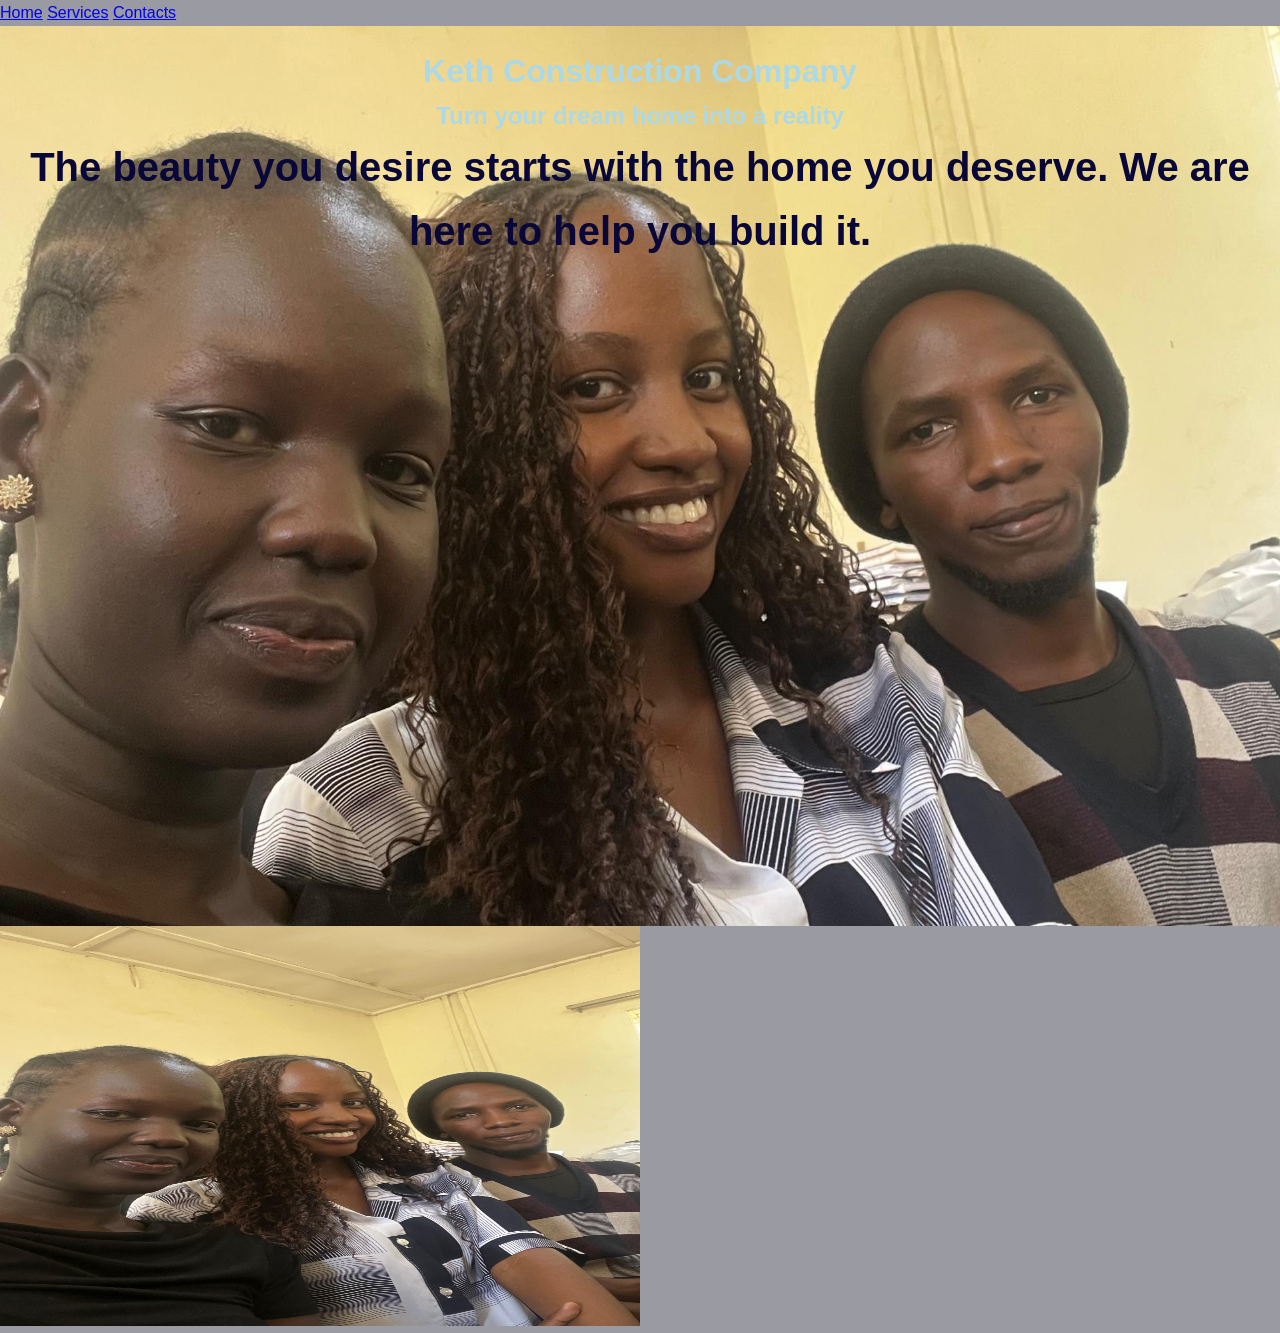
<file: Index.html>
<!DOCTYPE html>
 <html lang="en">
 <head>
    <meta charset="UTF-8">
    <meta name="viewport" content="width=device-width, initial-scale=1.0">
    <title>Keth Construction Company</title>
    <link rel="stylesheet" href="style.css">
    <a href="index.html">Home</a>
      <a href="services.html">Services</a>
      <a href="contacts.html">Contacts</a>

 </head>
 <body>
   <div class = "main">
      <h1>Keth Construction Company</h1>
    <h2>Turn your dream home into a reality</h2>
    <p>The beauty you desire starts with the home you deserve. We are here to help you build it.</p>
   </div>
   <img src = "WhatsApp Image 2026-09-28 at 09.48.33.jpeg"
 </body>
 </html>
</file>
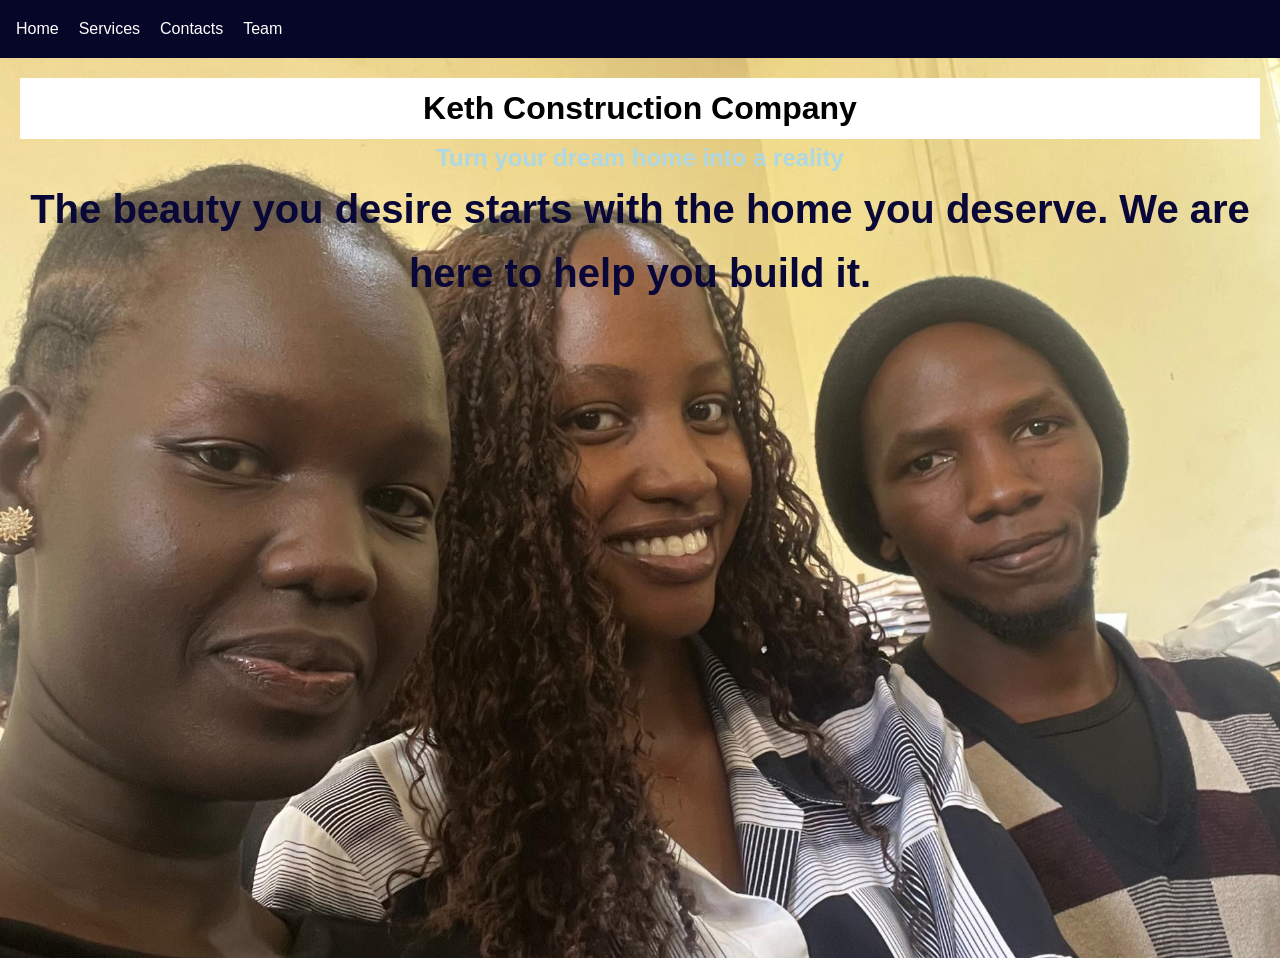
<file: index.html>
<!DOCTYPE html>
 <html lang="en">
 <head>
    <meta charset="UTF-8">
    <meta name="viewport" content="width=device-width, initial-scale=1.0">
    <title>Keth Construction Company</title>
    <link rel="stylesheet" href="style.css">
      
 </head>
 <body>
  <header>
        <a href="index.html" class="link">Home </a>
      <a href="services.html" class="link">Services</a>
      <a href="contacts.html" class="link">Contacts</a>
        <a href="team.html" class="link">Team</a>
  </header>
   <div class = "main">

      <h1 style="background-color: white; color: black ;padding: 5px 20px;">Keth Construction Company</h1>
    <h2>Turn your dream home into a reality</h2>
    <p>The beauty you desire starts with the home you deserve. We are here to help you build it.</p>

   </div>
 </body>
 </html>
</file>
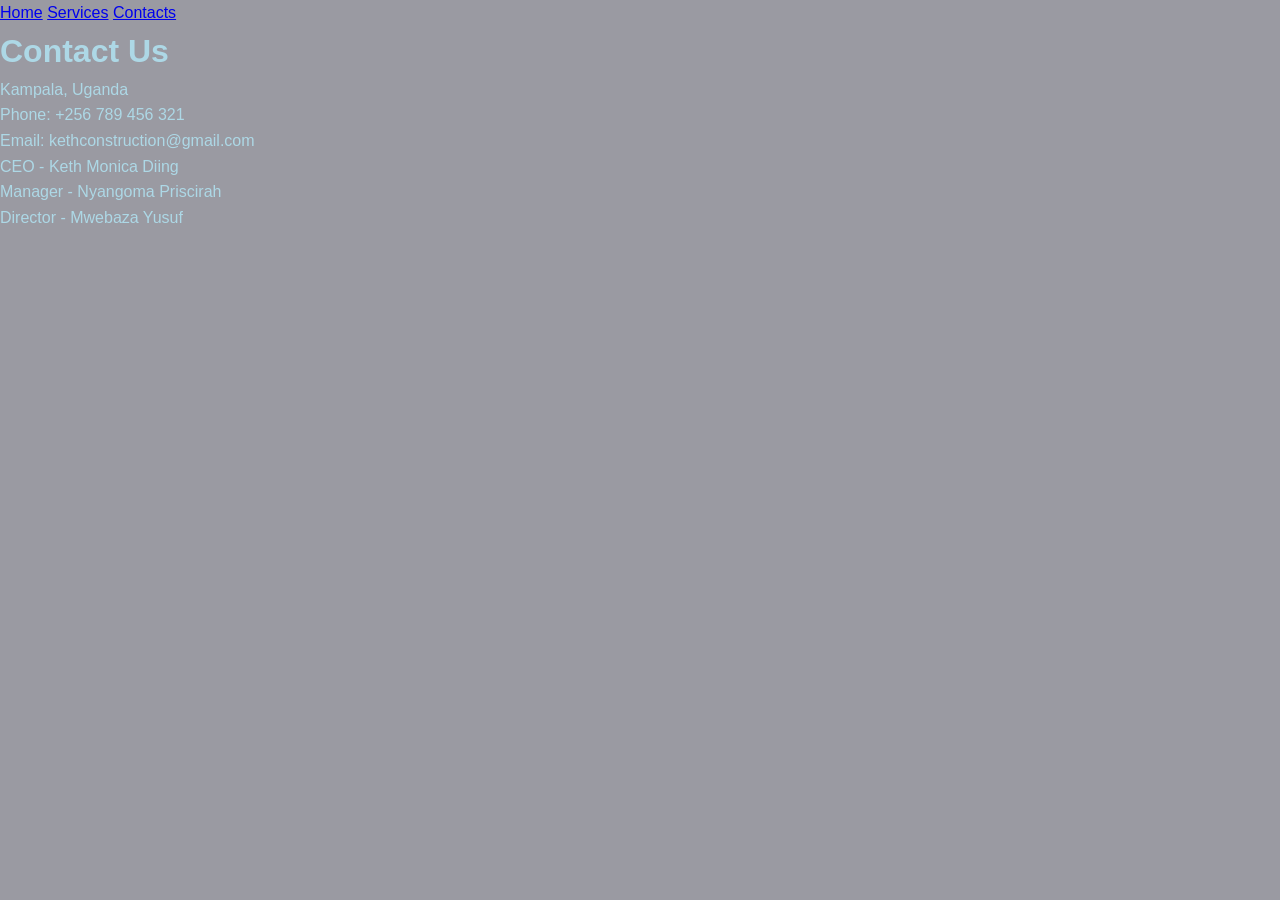
<file: contacts.html>
<!DOCTYPE html>
<html lang="en">
<head>
    <meta charset="UTF-8">
    <meta name="viewport" content="width=device-width, initial-scale=1.0">
    <title>Keth Construction Company | Contacts</title>
    <link rel="stylesheet" href="style.css">
    <a href="index.html">Home</a>
      <a href="services.html">Services</a>
      <a href="contacts.html">Contacts</a>

</head>
<body>
<h1>Contact Us</h1>
<p>Kampala, Uganda</p>
<p>Phone: +256 789 456 321</p>
<p>Email: kethconstruction@gmail.com</p>
<p>CEO - Keth Monica Diing </p> 
<p>Manager - Nyangoma Priscirah</p>
<p>Director - Mwebaza Yusuf </p>
</body>
</html>
</file>
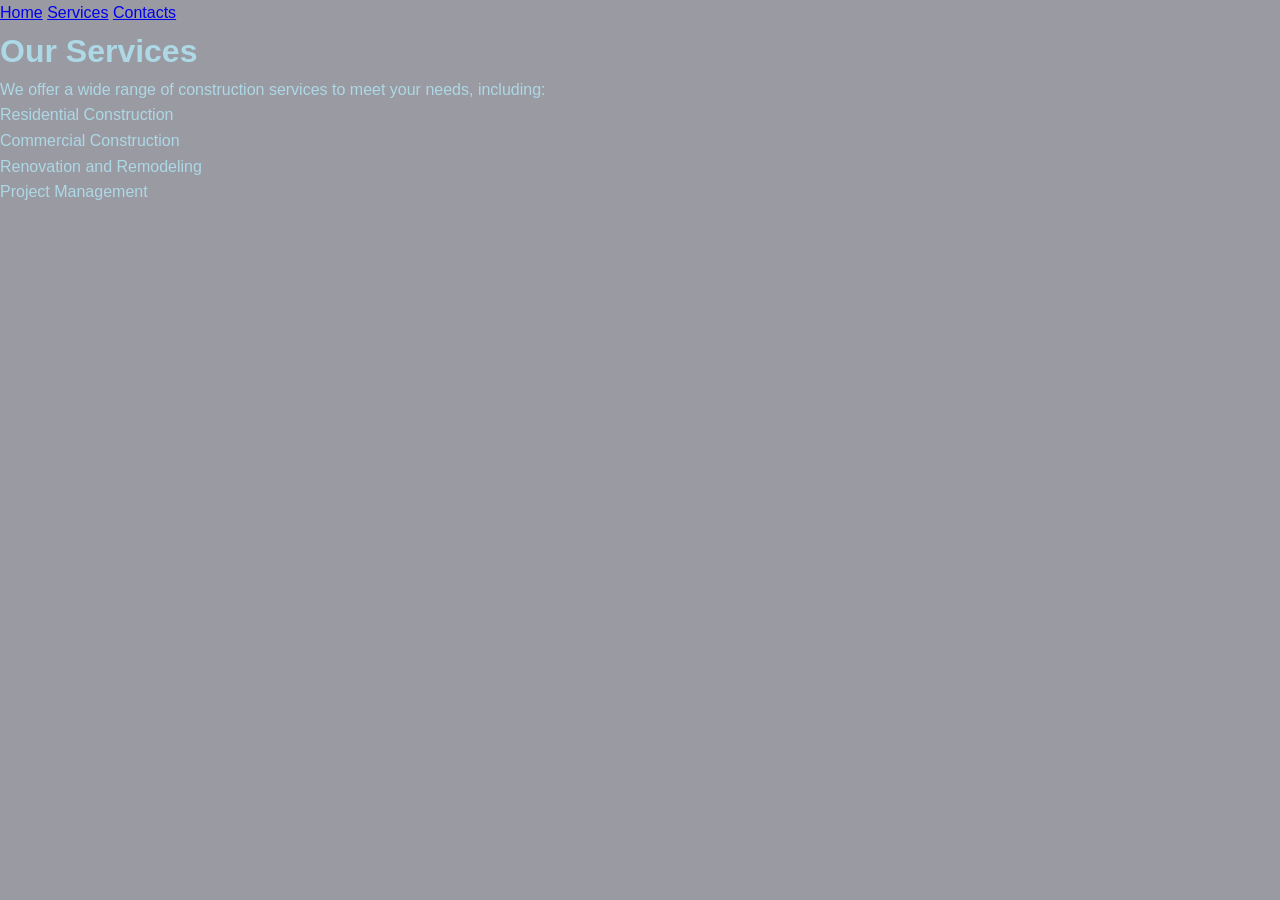
<file: services.html>
<!DOCTYPE html>
<html lang="en">
<head>
    <meta charset="UTF-8">
    <meta name="viewport" content="width=device-width, initial-scale=1.0">
    <title>Keth Construction Company | Services</title>
    <link rel="stylesheet" href="style.css">
    <a href="index.html">Home</a>
      <a href="services.html">Services</a>
      <a href="contacts.html">Contacts</a>

    </head>
<body>
<h1>Our Services</h1>
<p>We offer a wide range of construction services to meet your needs, including:</p>
  <ul>
    <li>Residential Construction</li>
    <li>Commercial Construction</li>
    <li>Renovation and Remodeling</li>
    <li>Project Management</li>
  </ul>  
</body>
</html>
</file>
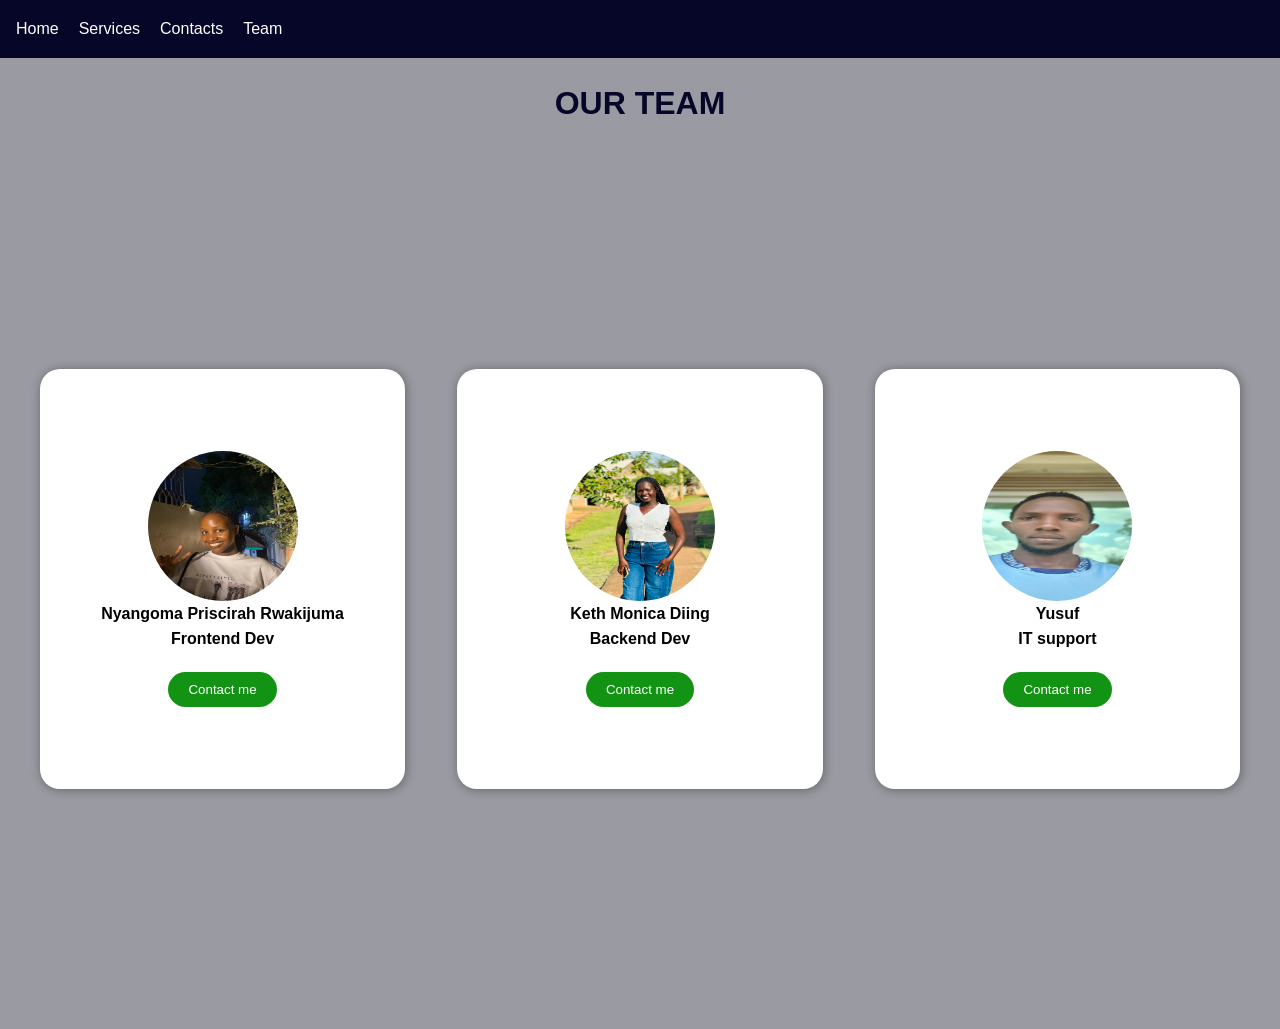
<file: team.html>
<!DOCTYPE html>
<html lang="en">
<head>
    <meta charset="UTF-8">
    <meta name="viewport" content="width=device-width, initial-scale=1.0">
    <title>OurTeam | Priscilla Nyangoma</title>
    <link rel="stylesheet" href="style.css">  
    <style>
        .team-h1{
            text-align:center;
            color: rgb(6, 6, 40);
            margin-top: 20px;
        }
    </style>
</head>
<body>
    <header>
      <a href="index.html" class="link">Home </a>
      <a href="services.html" class="link">Services</a>
      <a href="contacts.html" class="link">Contacts</a>
      <a href="team.html" class="link">Team</a>
    </header>

    <h1 class="team-h1">OUR TEAM</h1>

    <div class="main-container">

        <div class="container">
           <img src="priscirah.jpeg" alt="">

           <p>Nyangoma Priscirah Rwakijuma</p>
           <p>Frontend Dev</p>
           <p></p>
           <button> Contact me </button>

        </div>

        <div class="container">
            <img src="photo.jpeg" alt="">
           <p>Keth Monica Diing</p>
           <p>Backend Dev</p>
           <p></p>
           <button> Contact me </button>
        </div>

        <div class="container">
              <img src="yusuf.jpeg" alt="">
           <p>Yusuf</p>
           <p>IT support </p>
           <p></p>
           <button> Contact me </button>
        </div>

    </div>


</body>
</html>
</file>
<file: style.css>
* {
    margin: 0;
    padding: 0;
    box-sizing: border-box;
}
body {
    font-family: Arial, Helvetica, sans-serif;
    background-color:rgb(154, 154, 162);
    color:lightblue;
    line-height: 1.6;
}
header{
    background-color: rgb(6, 6, 40);
    padding: 1rem;
    display: flex;
}

.link{
    padding-right: 20px;
    text-decoration: none;
    color: white;
}

.main {
    padding: 20px;
    text-align: center;
    background-image: url('WhatsApp Image 2026-09-28 at 09.48.33.jpeg');
    background-size: cover;
    background-position: center;
    height: 100vh;
}
.main p {
    font-size: 2.5rem;
    color: rgb(9, 7, 56);
    margin-bottom: 10px;
    font-weight: bolder;
}
img {
    max-width: 100%;
    width:50%;
    height: 400px;
}
.team-h1{
    text-align:center;
    color: rgb(6, 6, 40);
}

.main-container{
    height: 100vh;
    padding: 20px;
    display:flex;
    flex-direction: row;
    justify-content: center;
    gap: 1%;
    align-items: center;
}

.container{
    background-color: rgb(255, 255, 255);
    width: 30%;
    margin:20px;
    height: 420px;
    border-radius: 20px;
    box-shadow: 1px 1px 10px 1px rgba(0, 0, 0, 0.3);
    display: flex;
    flex-direction: column;
    justify-content: center;
    align-items: center;
    
}

.container img{
    width: 150px;
    height: 150px;
    border-radius: 50%;
}
.container p {
    color: black;
    font-weight:bolder;
}
.container button{
    background-color: rgb(19, 147, 19);
    color: white;
    padding: 10px 20px;
    border-radius: 20px;
    border: none;
    margin-top: 20px;
}
</file>
